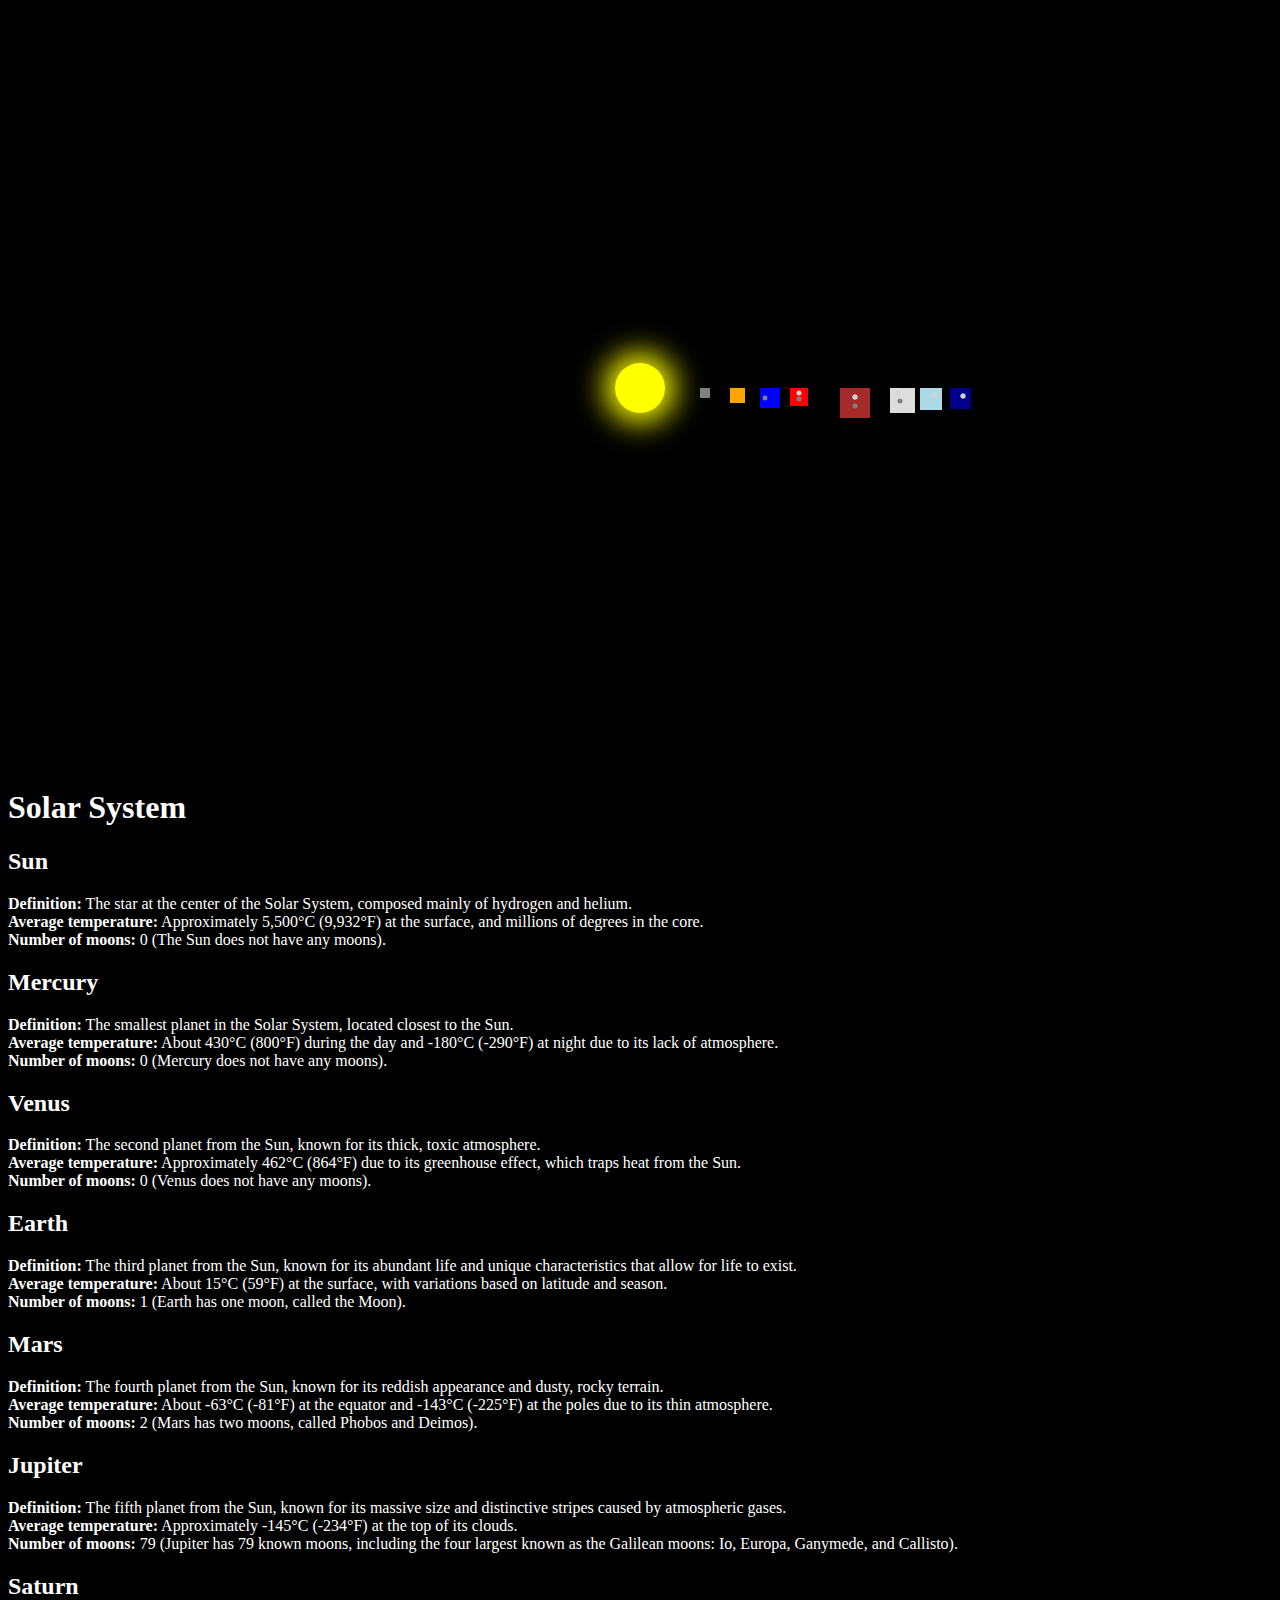
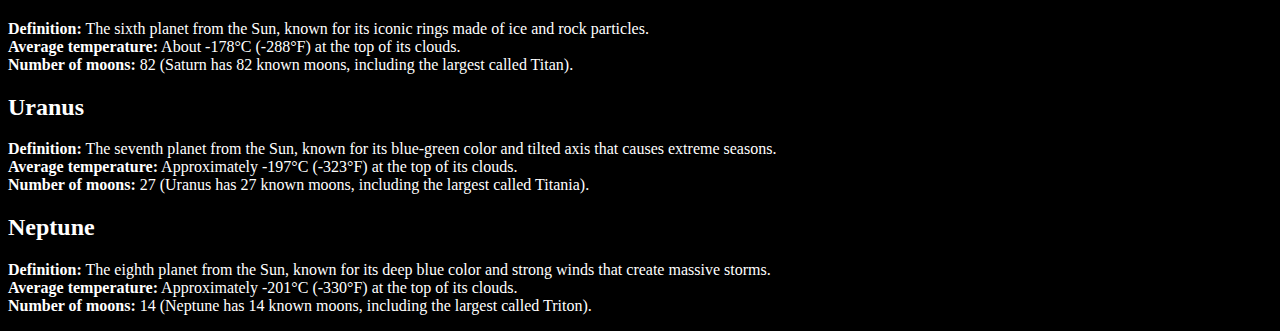
<file: Solar System/index.html>
<!DOCTYPE html>
<html>
<div class="solar-system">
  <div class="sun"></div>
  <div class="planet mercury">
    <div class="moon"></div>
  </div>
  <div class="planet venus">
    <div class="moon"></div>
    <div class="moon"></div>
  </div>
  <div class="planet earth">
    <div class="moon"></div>
  </div>
  <div class="planet mars">
    <div class="moon"></div>
    <div class="moon"></div>
  </div>
  <div class="planet jupiter">
    <div class="moon"></div>
    <div class="moon"></div>
    <div class="moon"></div>
  </div>
  <div class="planet saturn">
    <div class="moon"></div>
    <div class="moon"></div>
    <div class="moon"></div>
  </div>
  <div class="planet uranus">
    <div class="moon"></div>
    <div class="moon"></div>
    <div class="moon"></div>
  </div>
  <div class="planet neptune">
    <div class="moon"></div>
    <div class="moon"></div>
  </div>
</div>
<head>
  <title>Solar System</title>
  <link rel="stylesheet" type="text/css" href="styles.css">
  <style>
		body {
			background-color: black;
			color: white;
		}
	</style>
</head>
<body>
	<h1>Solar System</h1>
	<h2>Sun</h2>
	<p>
		<strong>Definition:</strong> The star at the center of the Solar System, composed mainly of hydrogen and helium.<br>
		<strong>Average temperature:</strong> Approximately 5,500°C (9,932°F) at the surface, and millions of degrees in the core.<br>
		<strong>Number of moons:</strong> 0 (The Sun does not have any moons).
	</p>
	<h2>Mercury</h2>
	<p>
		<strong>Definition:</strong> The smallest planet in the Solar System, located closest to the Sun.<br>
		<strong>Average temperature:</strong> About 430°C (800°F) during the day and -180°C (-290°F) at night due to its lack of atmosphere.<br>
		<strong>Number of moons:</strong> 0 (Mercury does not have any moons).
	</p>
	<h2>Venus</h2>
	<p>
		<strong>Definition:</strong> The second planet from the Sun, known for its thick, toxic atmosphere.<br>
		<strong>Average temperature:</strong> Approximately 462°C (864°F) due to its greenhouse effect, which traps heat from the Sun.<br>
		<strong>Number of moons:</strong> 0 (Venus does not have any moons).
	</p>
	<h2>Earth</h2>
	<p>
		<strong>Definition:</strong> The third planet from the Sun, known for its abundant life and unique characteristics that allow for life to exist.<br>
		<strong>Average temperature:</strong> About 15°C (59°F) at the surface, with variations based on latitude and season.<br>
		<strong>Number of moons:</strong> 1 (Earth has one moon, called the Moon).
	</p>
	<h2>Mars</h2>
	<p>
		<strong>Definition:</strong> The fourth planet from the Sun, known for its reddish appearance and dusty, rocky terrain.<br>
		<strong>Average temperature:</strong> About -63°C (-81°F) at the equator and -143°C (-225°F) at the poles due to its thin atmosphere.<br>
		<strong>Number of moons:</strong> 2 (Mars has two moons, called Phobos and Deimos).
	</p>
	<h2>Jupiter</h2>
	<p>
		<strong>Definition:</strong> The fifth planet from the Sun, known for its massive size and distinctive stripes caused by atmospheric gases.<br>
		<strong>Average temperature:</strong> Approximately -145°C (-234°F) at the top of its clouds.<br>
		<strong>Number of moons:</strong> 79 (Jupiter has 79 known moons, including the four largest known as the Galilean moons: Io, Europa, Ganymede, and Callisto).
	</p>
	<h2>Saturn</h2>
	<p>
		<strong>Definition:</strong> The sixth planet from the Sun, known for its iconic rings made of ice and rock particles.<br>
		<strong>Average temperature:</strong> About -178°C (-288°F) at the top of its clouds.<br>
		<strong>Number of moons:</strong> 82 (Saturn has 82 known moons, including the largest called Titan).
  </p>
  <h2>Uranus</h2>
  <p>
    <strong>Definition:</strong> The seventh planet from the Sun, known for its blue-green color and tilted axis that causes extreme seasons.<br>
    <strong>Average temperature:</strong> Approximately -197°C (-323°F) at the top of its clouds.<br>
    <strong>Number of moons:</strong> 27 (Uranus has 27 known moons, including the largest called Titania).
  </p>
  <h2>Neptune</h2>
  <p>
    <strong>Definition:</strong> The eighth planet from the Sun, known for its deep blue color and strong winds that create massive storms.<br>
    <strong>Average temperature:</strong> Approximately -201°C (-330°F) at the top of its clouds.<br>
    <strong>Number of moons:</strong> 14 (Neptune has 14 known moons, including the largest called Triton).
  </p>
<body>
</file>
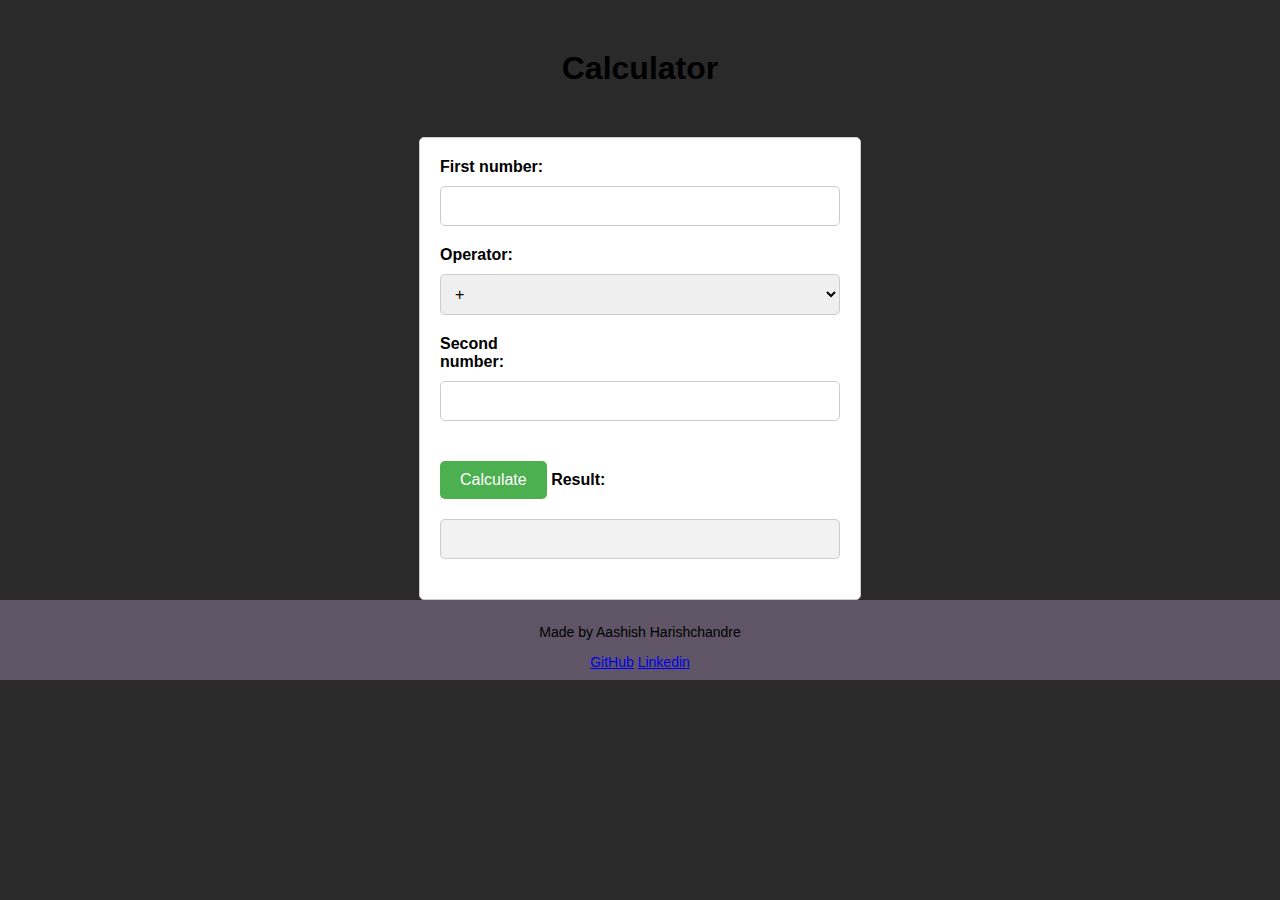
<file: Calculator/calc.html>
<!DOCTYPE html>
<html>
  <head>
    <title>Calculator</title>
    <meta charset="UTF-8">
    <style>
      body {
        background-color: #2b2a2a;
        font-family: Arial, sans-serif;
        margin: 0;
        padding: 0;
      }
      h1 {
    text-align: center;
    margin-top: 50px;
    margin-bottom: 50px;
  }
        footer {
        background-color: #5f5567;
        padding: 10px;
        text-align: center;
        font-size: 14px;
        }
  form {
    width: 400px;
    margin: 0 auto;
    background-color: #ffffff;
    border: 1px solid #cccccc;
    border-radius: 5px;
    padding: 20px;
  }
  
  label {
    display: inline-block;
    width: 120px;
    font-weight: bold;
    margin-bottom: 10px;
  }
  
  input[type="number"],
  select {
    padding: 10px;
    font-size: 16px;
    border: 1px solid #cccccc;
    border-radius: 5px;
    margin-bottom: 20px;
    width: 100%;
    box-sizing: border-box;
  }
  
  input[type="button"] {
    background-color: #4CAF50;
    color: #ffffff;
    padding: 10px 20px;
    border: none;
    border-radius: 5px;
    font-size: 16px;
    cursor: pointer;
    margin-top: 20px;
  }
  
  input[type="button"]:hover {
    background-color: #3e8e41;
  }
  
  input[type="button"][value="Calculate"] {
  color: #ffffff;
  }
  #result {
    margin-top: 20px;
    padding: 10px;
    font-size: 16px;
    border: 1px solid #cccccc;
    border-radius: 5px;
    background-color: #f2f2f2;
    color: #666666;
    width: 100%;
    box-sizing: border-box;
  }
</style>
<script>
  function calculate() {
    var num1 = parseFloat(document.getElementById("num1").value);
    var num2 = parseFloat(document.getElementById("num2").value);
    var op = document.getElementById("operator").value;
    var result = 0;
    
    switch(op) {
      case '+':
        result = num1 + num2;
        break;
      case '-':
        result = num1 - num2;
        break;
      case '*':
        result = num1 * num2;
        break;
      case '/':
        if(num2 == 0) {
          alert("Error: division by zero");
          return;
        }
        result = num1 / num2;
        break;
      default:
        alert("Error: invalid operator");
        return;
    }
    
    document.getElementById("result").value = result;
  }
  function toggleDarkMode() {
      var body = document.getElementsByTagName("body")[0];
      body.classList.toggle("dark-mode");
    }
</script>
</head>
<body>
  <h1>Calculator</h1>
  <form>
    <label for="num1">First number:</label>
    <input type="number" id="num1">
    <label for="operator">Operator:</label>
    <select id="operator">
      <option value="+">+</option>
      <option value="-">-</option>
      <option value="*">*</option>
      <option value="/">/</option>
    </select>
    
    <label for="num2">Second number:</label>
    <input type="number" id="num2">
    <input type="button" value="Calculate" onclick="calculate()">
  
  <label for="result">Result:</label>
  <input type="number" id="result" disabled>
</form>
<footer>  
  <p>Made by Aashish Harishchandre</p>
  <a href="https://github.com/AashishH15">GitHub</a>
  <a href="https://www.linkedin.com/in/aashish-harishchandre/">Linkedin</a>
</footer>
  </body>
</html>
</file>
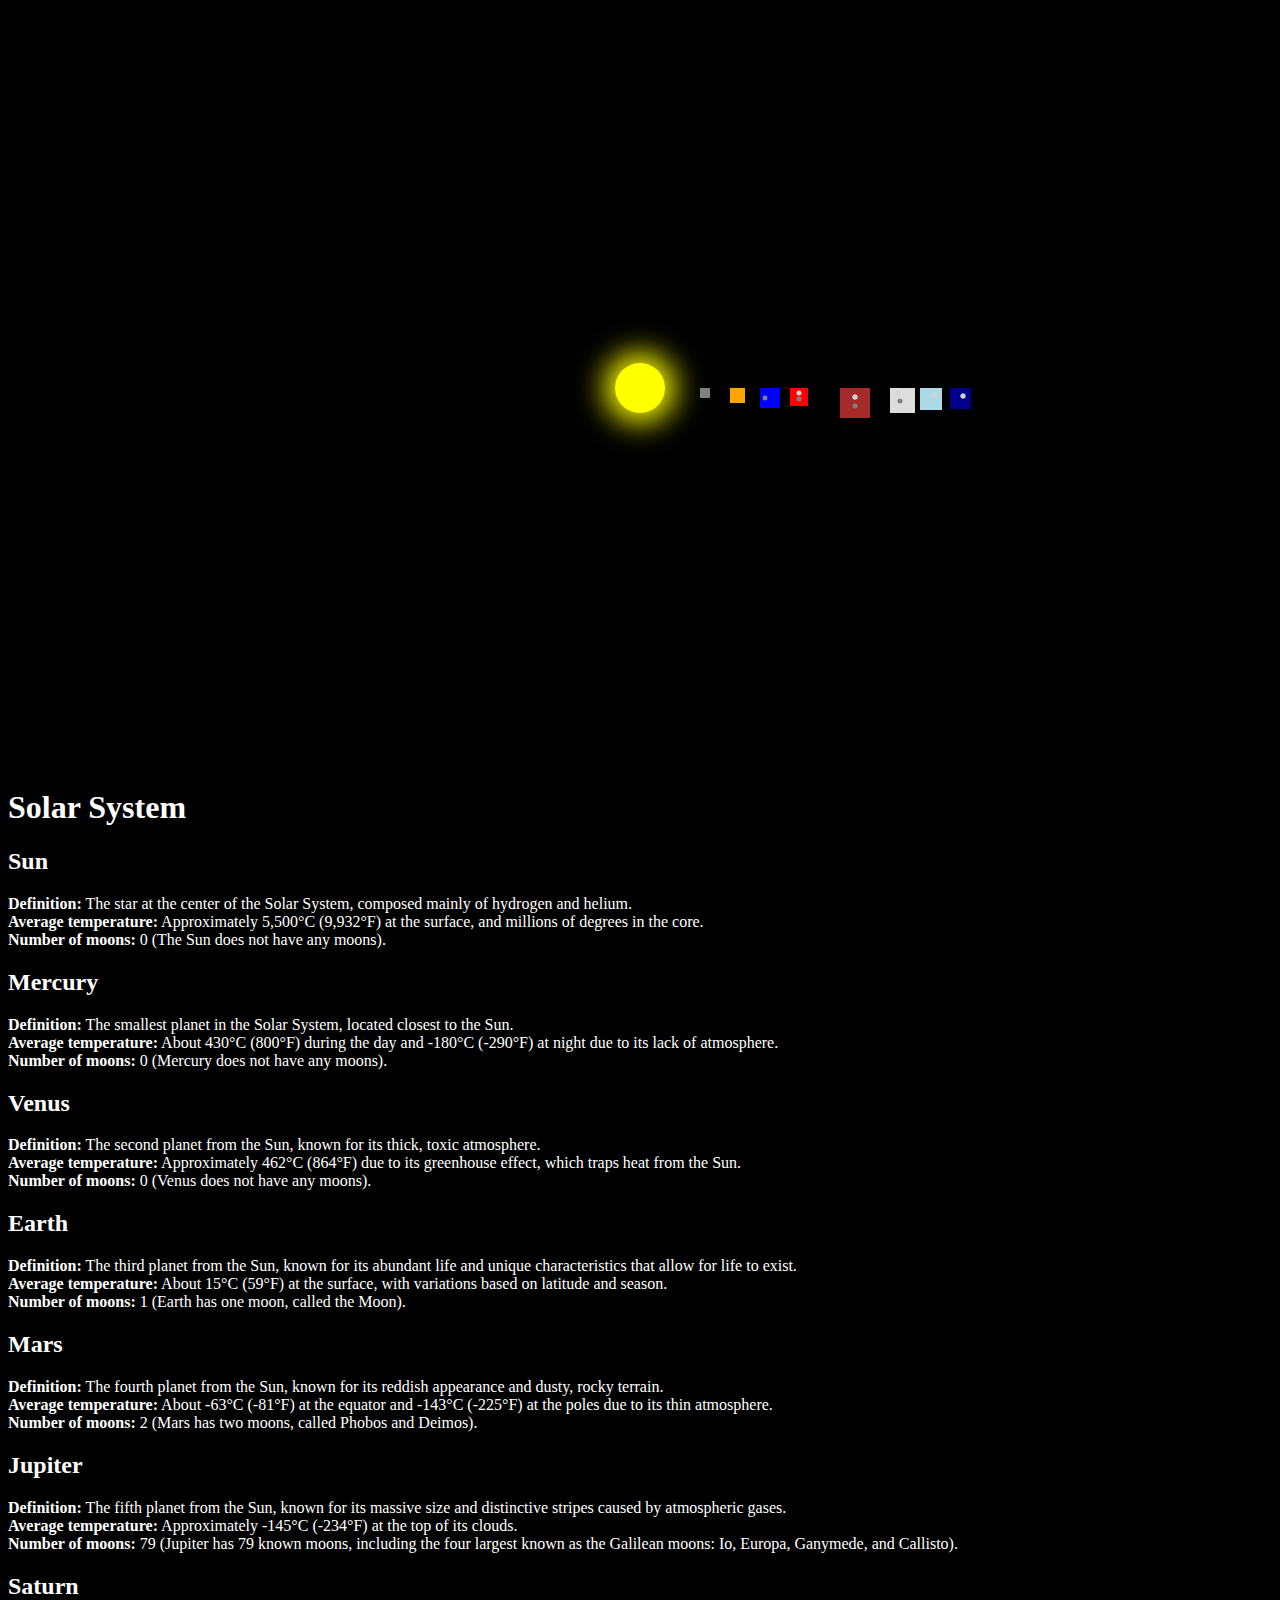
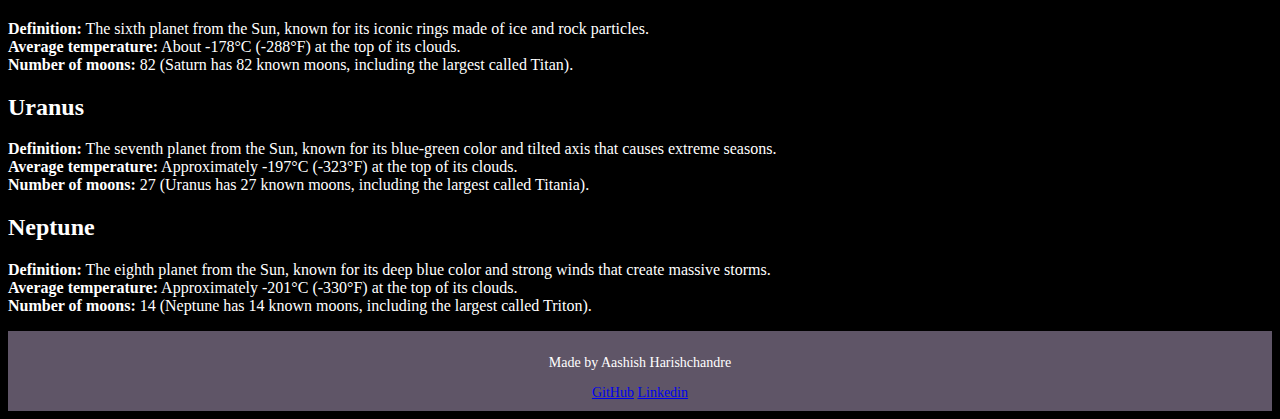
<file: SolarSystem/system.html>
<!DOCTYPE html>
<html>
<div class="solar-system">
  <div class="sun"></div>
  <div class="planet mercury">
    <div class="moon"></div>
  </div>
  <div class="planet venus">
    <div class="moon"></div>
    <div class="moon"></div>
  </div>
  <div class="planet earth">
    <div class="moon"></div>
  </div>
  <div class="planet mars">
    <div class="moon"></div>
    <div class="moon"></div>
  </div>
  <div class="planet jupiter">
    <div class="moon"></div>
    <div class="moon"></div>
    <div class="moon"></div>
  </div>
  <div class="planet saturn">
    <div class="moon"></div>
    <div class="moon"></div>
    <div class="moon"></div>
  </div>
  <div class="planet uranus">
    <div class="moon"></div>
    <div class="moon"></div>
    <div class="moon"></div>
  </div>
  <div class="planet neptune">
    <div class="moon"></div>
    <div class="moon"></div>
  </div>
</div>
<head>
  <title>Solar System</title>
  <link rel="stylesheet" type="text/css" href="styles.css">
  <style>
		body {
			background-color: black;
			color: white;
		}
    footer {
        background-color: #5f5567;
        padding: 10px;
        text-align: center;
        font-size: 14px;
        }
	</style>
</head>
<body>
	<h1>Solar System</h1>
	<h2>Sun</h2>
	<p>
		<strong>Definition:</strong> The star at the center of the Solar System, composed mainly of hydrogen and helium.<br>
		<strong>Average temperature:</strong> Approximately 5,500°C (9,932°F) at the surface, and millions of degrees in the core.<br>
		<strong>Number of moons:</strong> 0 (The Sun does not have any moons).
	</p>
	<h2>Mercury</h2>
	<p>
		<strong>Definition:</strong> The smallest planet in the Solar System, located closest to the Sun.<br>
		<strong>Average temperature:</strong> About 430°C (800°F) during the day and -180°C (-290°F) at night due to its lack of atmosphere.<br>
		<strong>Number of moons:</strong> 0 (Mercury does not have any moons).
	</p>
	<h2>Venus</h2>
	<p>
		<strong>Definition:</strong> The second planet from the Sun, known for its thick, toxic atmosphere.<br>
		<strong>Average temperature:</strong> Approximately 462°C (864°F) due to its greenhouse effect, which traps heat from the Sun.<br>
		<strong>Number of moons:</strong> 0 (Venus does not have any moons).
	</p>
	<h2>Earth</h2>
	<p>
		<strong>Definition:</strong> The third planet from the Sun, known for its abundant life and unique characteristics that allow for life to exist.<br>
		<strong>Average temperature:</strong> About 15°C (59°F) at the surface, with variations based on latitude and season.<br>
		<strong>Number of moons:</strong> 1 (Earth has one moon, called the Moon).
	</p>
	<h2>Mars</h2>
	<p>
		<strong>Definition:</strong> The fourth planet from the Sun, known for its reddish appearance and dusty, rocky terrain.<br>
		<strong>Average temperature:</strong> About -63°C (-81°F) at the equator and -143°C (-225°F) at the poles due to its thin atmosphere.<br>
		<strong>Number of moons:</strong> 2 (Mars has two moons, called Phobos and Deimos).
	</p>
	<h2>Jupiter</h2>
	<p>
		<strong>Definition:</strong> The fifth planet from the Sun, known for its massive size and distinctive stripes caused by atmospheric gases.<br>
		<strong>Average temperature:</strong> Approximately -145°C (-234°F) at the top of its clouds.<br>
		<strong>Number of moons:</strong> 79 (Jupiter has 79 known moons, including the four largest known as the Galilean moons: Io, Europa, Ganymede, and Callisto).
	</p>
	<h2>Saturn</h2>
	<p>
		<strong>Definition:</strong> The sixth planet from the Sun, known for its iconic rings made of ice and rock particles.<br>
		<strong>Average temperature:</strong> About -178°C (-288°F) at the top of its clouds.<br>
		<strong>Number of moons:</strong> 82 (Saturn has 82 known moons, including the largest called Titan).
  </p>
  <h2>Uranus</h2>
  <p>
    <strong>Definition:</strong> The seventh planet from the Sun, known for its blue-green color and tilted axis that causes extreme seasons.<br>
    <strong>Average temperature:</strong> Approximately -197°C (-323°F) at the top of its clouds.<br>
    <strong>Number of moons:</strong> 27 (Uranus has 27 known moons, including the largest called Titania).
  </p>
  <h2>Neptune</h2>
  <p>
    <strong>Definition:</strong> The eighth planet from the Sun, known for its deep blue color and strong winds that create massive storms.<br>
    <strong>Average temperature:</strong> Approximately -201°C (-330°F) at the top of its clouds.<br>
    <strong>Number of moons:</strong> 14 (Neptune has 14 known moons, including the largest called Triton).
  </p>
  <footer>  
    <p>Made by Aashish Harishchandre</p>
    <a href="https://github.com/AashishH15">GitHub</a>
    <a href="https://www.linkedin.com/in/aashish-harishchandre/">Linkedin</a>
  </footer>
</body>
</file>
<file: Solar System/styles.css>
body {
  background-color: rgb(0, 0, 0);
}

/* Solar system container */
.solar-system {
  position: relative;
  width: 800px;
  height: 750px;
  margin: 0 auto;
  border: 5px solid #000000;
  border-radius: 50%;
  overflow: hidden;
}

/* Sun */
.sun {
  position: absolute;
  top: 50%;
  left: 50%;
  transform: translate(-50%, -50%);
  width: 50px;
  height: 50px;
  border-radius: 50%;
  background-color: yellow;
  box-shadow: 0 0 30px 10px yellow;
  z-index: 2;
}

/* Planets */
.planet {
  position: absolute;
  top: 50%;
  left: 50%;
  transform-origin: top left;
  z-index: 1;
}

.mercury {
  width: 10px;
  height: 10px;
  background-color: gray;
  transform: rotate(0deg) translateX(60px) rotate(0deg);
  animation: orbit-mercury 5s linear infinite;
}

.venus {
  width: 15px;
  height: 15px;
  background-color: orange;
  transform: rotate(0deg) translateX(90px) rotate(0deg);
  animation: orbit-venus 10s linear infinite;
}

.earth {
  width: 20px;
  height: 20px;
  background-color: blue;
  transform: rotate(0deg) translateX(120px) rotate(0deg);
  animation: orbit-earth 15s linear infinite;
}

.mars {
  width: 18px;
  height: 18px;
  background-color: red;
  transform: rotate(0deg) translateX(150px) rotate(0deg);
  animation: orbit-mars 20s linear infinite;
}

.jupiter {
  width: 30px;
  height: 30px;
  background-color: brown;
  transform: rotate(0deg) translateX(200px) rotate(0deg);
  animation: orbit-jupiter 25s linear infinite;
}

.saturn {
  width: 25px;
  height: 25px;
  background-color: #ddd;
  transform: rotate(0deg) translateX(250px) rotate(0deg);
  animation: orbit-saturn 30s linear infinite;
}

.uranus {
  width: 22px;
  height: 22px;
  background-color: lightblue;
  transform: rotate(0deg) translateX(280px) rotate(0deg);
  animation: orbit-uranus 35s linear infinite;
}

.neptune {
  width: 21px;
  height: 21px;
  background-color: darkblue;
  transform: rotate(0deg) translateX(310px) rotate(0deg);
  animation: orbit-neptune 40s linear infinite;
}

/* Moons */
.moon {
  position: absolute;
  width: 5px;
  height: 5px;
  border-radius: 50%;
}

.earth .moon {
  top: 50%;
  left: 25%;
  transform: translate(-50%, -50%);
  background-color: gray;
  animation: orbit-moon-earth 5s linear infinite;
}

.mars .moon:nth-child(1) {
  top: 30%;
  left: 50%;
  transform: translate(-50%, -50%);
  background-color: lightgray;
  animation: orbit-moon-mars1 2s linear infinite;
  }
  
  .mars .moon:nth-child(2) {
  top: 60%;
  left: 50%;
  transform: translate(-50%, -50%);
  background-color: gray;
  animation: orbit-moon-mars2 3s linear infinite;
  }

.jupiter .moon:nth-child(1) {
  top: 30%;
  left: 50%;
  transform: translate(-50%, -50%);
  background-color: lightgray;
  animation: orbit-moon-jupiter1 2s linear infinite;
  }
  
  .jupiter .moon:nth-child(2) {
  top: 60%;
  left: 50%;
  transform: translate(-50%, -50%);
  background-color: gray;
  animation: orbit-moon-jupiter2 3s linear infinite;
  }
  
  .jupiter .moon:nth-child(3) {
    top: 30%;
    left: 50%;
    transform: translate(-50%, -50%);
    background-color: lightgray;
    animation: orbit-moon-jupiter3 2s linear infinite;
    }
    
    .jupiter .moon:nth-child(4) {
    top: 60%;
    left: 50%;
    transform: translate(-50%, -50%);
    background-color: gray;
    animation: orbit-moon-jupiter4 3s linear infinite;
    }

  .saturn .moon:nth-child(1) {
  top: 20%;
  left: 30%;
  transform: translate(-50%, -50%);
  background-color: lightgray;
  animation: orbit-moon-saturn1 2s linear infinite;
  }
  
  .saturn .moon:nth-child(2) {
  top: 50%;
  left: 40%;
  transform: translate(-50%, -50%);
  background-color: gray;
  animation: orbit-moon-saturn2 4s linear infinite;
  }
  
  .uranus .moon {
  top: 30%;
  left: 70%;
  transform: translate(-50%, -50%);
  background-color: lightgray;
  animation: orbit-moon-uranus 3s linear infinite;
  }
  
  .neptune .moon {
  top: 40%;
  left: 60%;
  transform: translate(-50%, -50%);
  background-color: lightgray;
  animation: orbit-moon-neptune 4s linear infinite;
  }
  
  /* Orbit animations */
  @keyframes orbit-mercury {
  from {
  transform: rotate(0deg) translateX(60px) rotate(0deg);
  }
  to {
  transform: rotate(360deg) translateX(60px) rotate(-360deg);
  }
  }
  
  @keyframes orbit-venus {
  from {
  transform: rotate(0deg) translateX(90px) rotate(0deg);
  }
  to {
  transform: rotate(360deg) translateX(90px) rotate(-360deg);
  }
  }
  
  @keyframes orbit-earth {
  from {
  transform: rotate(0deg) translateX(120px) rotate(0deg);
  }
  to {
  transform: rotate(360deg) translateX(120px) rotate(-360deg);
  }
  }
  
  @keyframes orbit-mars {
  from {
  transform: rotate(0deg) translateX(150px) rotate(0deg);
  }
  to {
  transform: rotate(360deg) translateX(150px) rotate(-360deg);
  }
  }
  
  @keyframes orbit-jupiter {
  from {
  transform: rotate(0deg) translateX(200px) rotate(0deg);
  }
  to {
  transform: rotate(360deg) translateX(200px) rotate(-360deg);
  }
  }
  
  @keyframes orbit-saturn {
  from {
  transform: rotate(0deg) translateX(250px) rotate(0deg);
  }
  to {
  transform: rotate(360deg) translateX(250px) rotate(-360deg);
  }
  }
  
  @keyframes orbit-uranus {
  from {
  transform: rotate(0deg) translateX(280px) rotate(0deg);
  }
  to {
  transform: rotate(360deg) translateX(280px) rotate(-360deg);
  }
  }
  
  @keyframes orbit-neptune {
  from {
  transform: rotate(0deg) translateX(310px) rotate(0deg);
  }
  to {
  transform: rotate(360deg) translateX(310px) rotate(-360deg);
  }
  }
  
  @keyframes orbit-moon-earth {
  from {
  transform: rotate(0deg) translateX(30px) rotate(0deg);
}
to {
transform: rotate(360deg) translateX(30px) rotate(-360deg);
}
}

@keyframes orbit-moon-mars1 {
  from {
  transform: rotate(0deg) translateX(30px) rotate(0deg);
  }
  to {
  transform: rotate(360deg) translateX(30px) rotate(-360deg);
  }
  }
  
  @keyframes orbit-moon-mars2 {
  from {
  transform: rotate(0deg) translateX(50px) rotate(0deg);
  }
  to {
  transform: rotate(360deg) translateX(50px) rotate(-360deg);
  }
  }

@keyframes orbit-moon-jupiter1 {
from {
transform: rotate(0deg) translateX(30px) rotate(0deg);
}
to {
transform: rotate(360deg) translateX(30px) rotate(-360deg);
}
}

@keyframes orbit-moon-jupiter2 {
from {
transform: rotate(0deg) translateX(50px) rotate(0deg);
}
to {
transform: rotate(360deg) translateX(50px) rotate(-360deg);
}
}

@keyframes orbit-moon-jupiter3 {
from {
transform: rotate(0deg) translateX(30px) rotate(0deg);
}
to {
transform: rotate(360deg) translateX(30px) rotate(-360deg);
}
}
  
@keyframes orbit-moon-jupiter4 {
from {
transform: rotate(0deg) translateX(50px) rotate(0deg);
}
to {
transform: rotate(360deg) translateX(50px) rotate(-360deg);
}
}

@keyframes orbit-moon-saturn1 {
from {
transform: rotate(0deg) translateX(40px) rotate(0deg);
}
to {
transform: rotate(360deg) translateX(40px) rotate(-360deg);
}
}

@keyframes orbit-moon-saturn2 {
from {
transform: rotate(0deg) translateX(60px) rotate(0deg);
}
to {
transform: rotate(360deg) translateX(60px) rotate(-360deg);
}
}

@keyframes orbit-moon-uranus {
from {
transform: rotate(0deg) translateX(40px) rotate(0deg);
}
to {
transform: rotate(360deg) translateX(40px) rotate(-360deg);
}
}

@keyframes orbit-moon-neptune {
from {
transform: rotate(0deg) translateX(50px) rotate(0deg);
}
to {
transform: rotate(360deg) translateX(50px) rotate(-360deg);
}
}
</file>
<file: SolarSystem/styles.css>
body {
  background-color: rgb(0, 0, 0);
}

/* Solar system container */
.solar-system {
  position: relative;
  width: 800px;
  height: 750px;
  margin: 0 auto;
  border: 5px solid #000000;
  border-radius: 50%;
  overflow: hidden;
}

/* Sun */
.sun {
  position: absolute;
  top: 50%;
  left: 50%;
  transform: translate(-50%, -50%);
  width: 50px;
  height: 50px;
  border-radius: 50%;
  background-color: yellow;
  box-shadow: 0 0 30px 10px yellow;
  z-index: 2;
}

/* Planets */
.planet {
  position: absolute;
  top: 50%;
  left: 50%;
  transform-origin: top left;
  z-index: 1;
}

.mercury {
  width: 10px;
  height: 10px;
  background-color: gray;
  transform: rotate(0deg) translateX(60px) rotate(0deg);
  animation: orbit-mercury 5s linear infinite;
}

.venus {
  width: 15px;
  height: 15px;
  background-color: orange;
  transform: rotate(0deg) translateX(90px) rotate(0deg);
  animation: orbit-venus 10s linear infinite;
}

.earth {
  width: 20px;
  height: 20px;
  background-color: blue;
  transform: rotate(0deg) translateX(120px) rotate(0deg);
  animation: orbit-earth 15s linear infinite;
}

.mars {
  width: 18px;
  height: 18px;
  background-color: red;
  transform: rotate(0deg) translateX(150px) rotate(0deg);
  animation: orbit-mars 20s linear infinite;
}

.jupiter {
  width: 30px;
  height: 30px;
  background-color: brown;
  transform: rotate(0deg) translateX(200px) rotate(0deg);
  animation: orbit-jupiter 25s linear infinite;
}

.saturn {
  width: 25px;
  height: 25px;
  background-color: #ddd;
  transform: rotate(0deg) translateX(250px) rotate(0deg);
  animation: orbit-saturn 30s linear infinite;
}

.uranus {
  width: 22px;
  height: 22px;
  background-color: lightblue;
  transform: rotate(0deg) translateX(280px) rotate(0deg);
  animation: orbit-uranus 35s linear infinite;
}

.neptune {
  width: 21px;
  height: 21px;
  background-color: darkblue;
  transform: rotate(0deg) translateX(310px) rotate(0deg);
  animation: orbit-neptune 40s linear infinite;
}

/* Moons */
.moon {
  position: absolute;
  width: 5px;
  height: 5px;
  border-radius: 50%;
}

.earth .moon {
  top: 50%;
  left: 25%;
  transform: translate(-50%, -50%);
  background-color: gray;
  animation: orbit-moon-earth 5s linear infinite;
}

.mars .moon:nth-child(1) {
  top: 30%;
  left: 50%;
  transform: translate(-50%, -50%);
  background-color: lightgray;
  animation: orbit-moon-mars1 2s linear infinite;
  }
  
  .mars .moon:nth-child(2) {
  top: 60%;
  left: 50%;
  transform: translate(-50%, -50%);
  background-color: gray;
  animation: orbit-moon-mars2 3s linear infinite;
  }

.jupiter .moon:nth-child(1) {
  top: 30%;
  left: 50%;
  transform: translate(-50%, -50%);
  background-color: lightgray;
  animation: orbit-moon-jupiter1 2s linear infinite;
  }
  
  .jupiter .moon:nth-child(2) {
  top: 60%;
  left: 50%;
  transform: translate(-50%, -50%);
  background-color: gray;
  animation: orbit-moon-jupiter2 3s linear infinite;
  }
  
  .jupiter .moon:nth-child(3) {
    top: 30%;
    left: 50%;
    transform: translate(-50%, -50%);
    background-color: lightgray;
    animation: orbit-moon-jupiter3 2s linear infinite;
    }
    
    .jupiter .moon:nth-child(4) {
    top: 60%;
    left: 50%;
    transform: translate(-50%, -50%);
    background-color: gray;
    animation: orbit-moon-jupiter4 3s linear infinite;
    }

  .saturn .moon:nth-child(1) {
  top: 20%;
  left: 30%;
  transform: translate(-50%, -50%);
  background-color: lightgray;
  animation: orbit-moon-saturn1 2s linear infinite;
  }
  
  .saturn .moon:nth-child(2) {
  top: 50%;
  left: 40%;
  transform: translate(-50%, -50%);
  background-color: gray;
  animation: orbit-moon-saturn2 4s linear infinite;
  }
  
  .uranus .moon {
  top: 30%;
  left: 70%;
  transform: translate(-50%, -50%);
  background-color: lightgray;
  animation: orbit-moon-uranus 3s linear infinite;
  }
  
  .neptune .moon {
  top: 40%;
  left: 60%;
  transform: translate(-50%, -50%);
  background-color: lightgray;
  animation: orbit-moon-neptune 4s linear infinite;
  }
  
  /* Orbit animations */
  @keyframes orbit-mercury {
  from {
  transform: rotate(0deg) translateX(60px) rotate(0deg);
  }
  to {
  transform: rotate(360deg) translateX(60px) rotate(-360deg);
  }
  }
  
  @keyframes orbit-venus {
  from {
  transform: rotate(0deg) translateX(90px) rotate(0deg);
  }
  to {
  transform: rotate(360deg) translateX(90px) rotate(-360deg);
  }
  }
  
  @keyframes orbit-earth {
  from {
  transform: rotate(0deg) translateX(120px) rotate(0deg);
  }
  to {
  transform: rotate(360deg) translateX(120px) rotate(-360deg);
  }
  }
  
  @keyframes orbit-mars {
  from {
  transform: rotate(0deg) translateX(150px) rotate(0deg);
  }
  to {
  transform: rotate(360deg) translateX(150px) rotate(-360deg);
  }
  }
  
  @keyframes orbit-jupiter {
  from {
  transform: rotate(0deg) translateX(200px) rotate(0deg);
  }
  to {
  transform: rotate(360deg) translateX(200px) rotate(-360deg);
  }
  }
  
  @keyframes orbit-saturn {
  from {
  transform: rotate(0deg) translateX(250px) rotate(0deg);
  }
  to {
  transform: rotate(360deg) translateX(250px) rotate(-360deg);
  }
  }
  
  @keyframes orbit-uranus {
  from {
  transform: rotate(0deg) translateX(280px) rotate(0deg);
  }
  to {
  transform: rotate(360deg) translateX(280px) rotate(-360deg);
  }
  }
  
  @keyframes orbit-neptune {
  from {
  transform: rotate(0deg) translateX(310px) rotate(0deg);
  }
  to {
  transform: rotate(360deg) translateX(310px) rotate(-360deg);
  }
  }
  
  @keyframes orbit-moon-earth {
  from {
  transform: rotate(0deg) translateX(30px) rotate(0deg);
}
to {
transform: rotate(360deg) translateX(30px) rotate(-360deg);
}
}

@keyframes orbit-moon-mars1 {
  from {
  transform: rotate(0deg) translateX(30px) rotate(0deg);
  }
  to {
  transform: rotate(360deg) translateX(30px) rotate(-360deg);
  }
  }
  
  @keyframes orbit-moon-mars2 {
  from {
  transform: rotate(0deg) translateX(50px) rotate(0deg);
  }
  to {
  transform: rotate(360deg) translateX(50px) rotate(-360deg);
  }
  }

@keyframes orbit-moon-jupiter1 {
from {
transform: rotate(0deg) translateX(30px) rotate(0deg);
}
to {
transform: rotate(360deg) translateX(30px) rotate(-360deg);
}
}

@keyframes orbit-moon-jupiter2 {
from {
transform: rotate(0deg) translateX(50px) rotate(0deg);
}
to {
transform: rotate(360deg) translateX(50px) rotate(-360deg);
}
}

@keyframes orbit-moon-jupiter3 {
from {
transform: rotate(0deg) translateX(30px) rotate(0deg);
}
to {
transform: rotate(360deg) translateX(30px) rotate(-360deg);
}
}
  
@keyframes orbit-moon-jupiter4 {
from {
transform: rotate(0deg) translateX(50px) rotate(0deg);
}
to {
transform: rotate(360deg) translateX(50px) rotate(-360deg);
}
}

@keyframes orbit-moon-saturn1 {
from {
transform: rotate(0deg) translateX(40px) rotate(0deg);
}
to {
transform: rotate(360deg) translateX(40px) rotate(-360deg);
}
}

@keyframes orbit-moon-saturn2 {
from {
transform: rotate(0deg) translateX(60px) rotate(0deg);
}
to {
transform: rotate(360deg) translateX(60px) rotate(-360deg);
}
}

@keyframes orbit-moon-uranus {
from {
transform: rotate(0deg) translateX(40px) rotate(0deg);
}
to {
transform: rotate(360deg) translateX(40px) rotate(-360deg);
}
}

@keyframes orbit-moon-neptune {
from {
transform: rotate(0deg) translateX(50px) rotate(0deg);
}
to {
transform: rotate(360deg) translateX(50px) rotate(-360deg);
}
}
</file>
